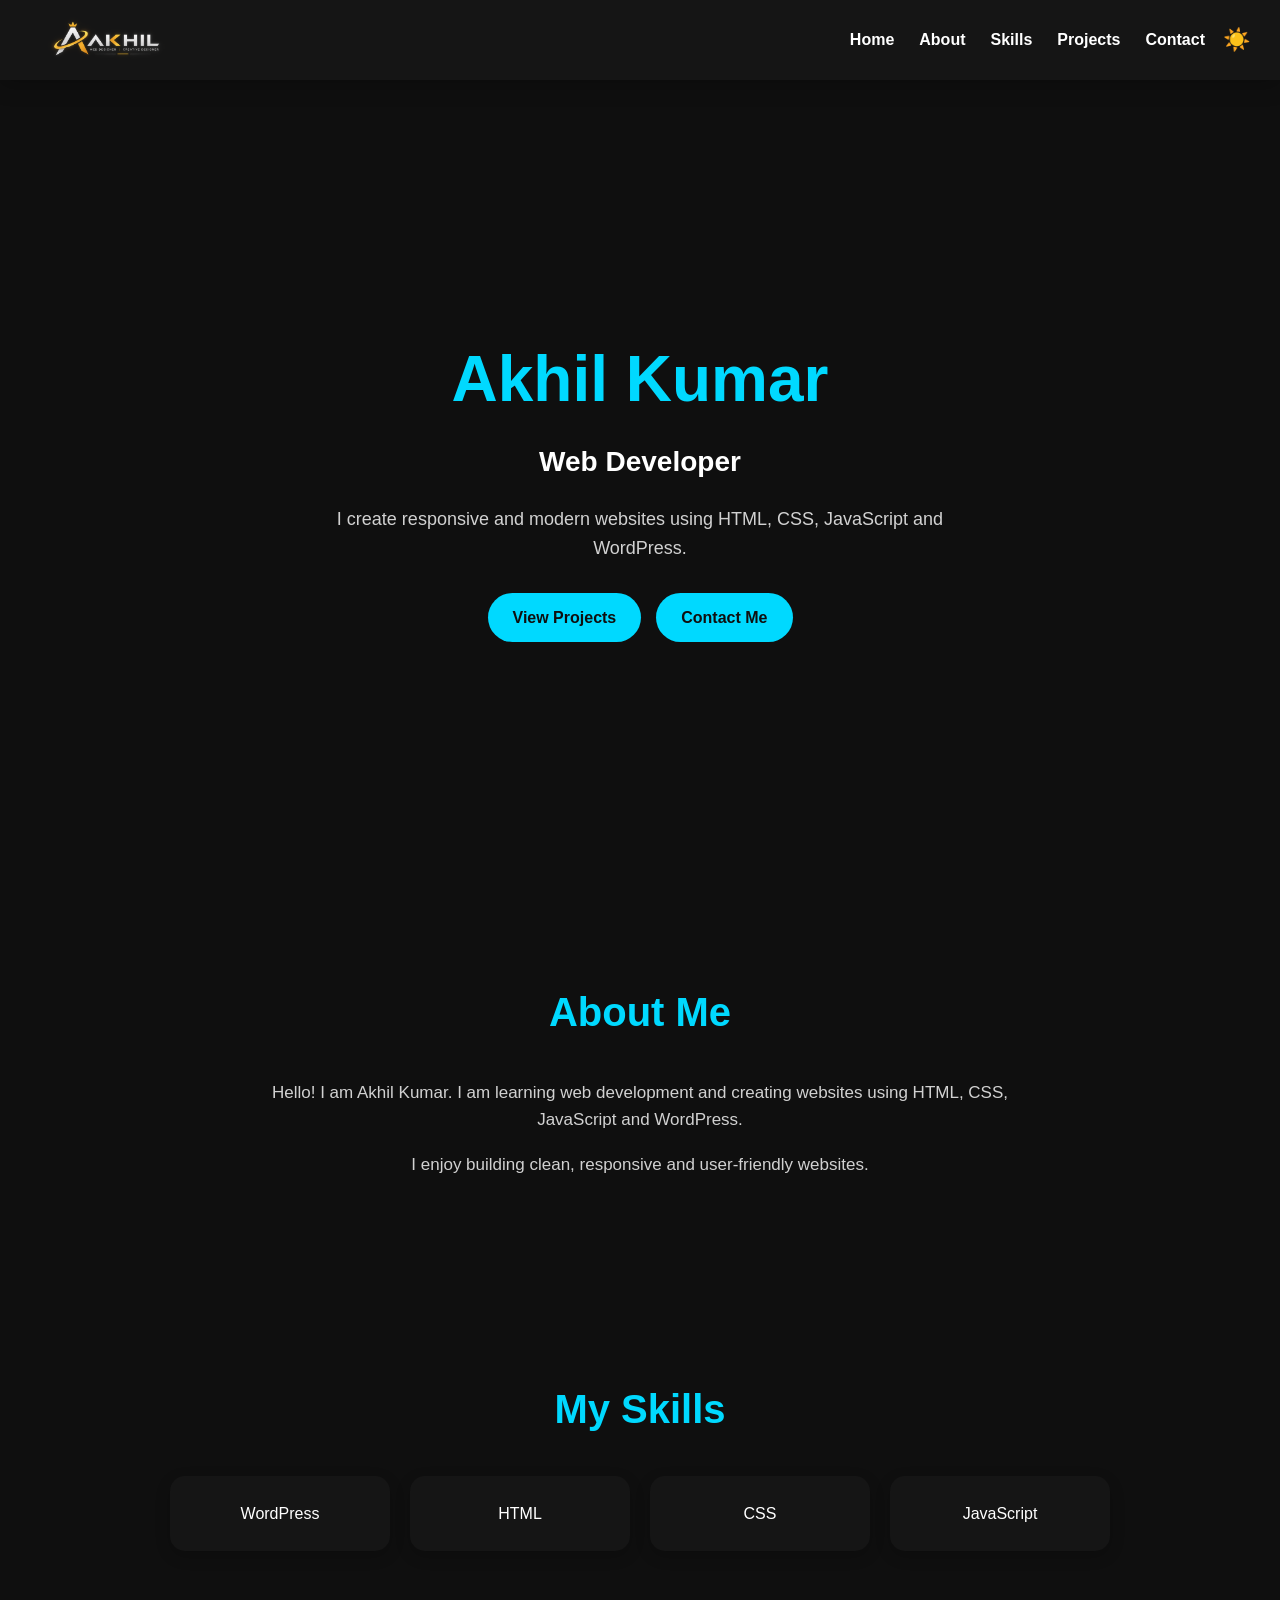
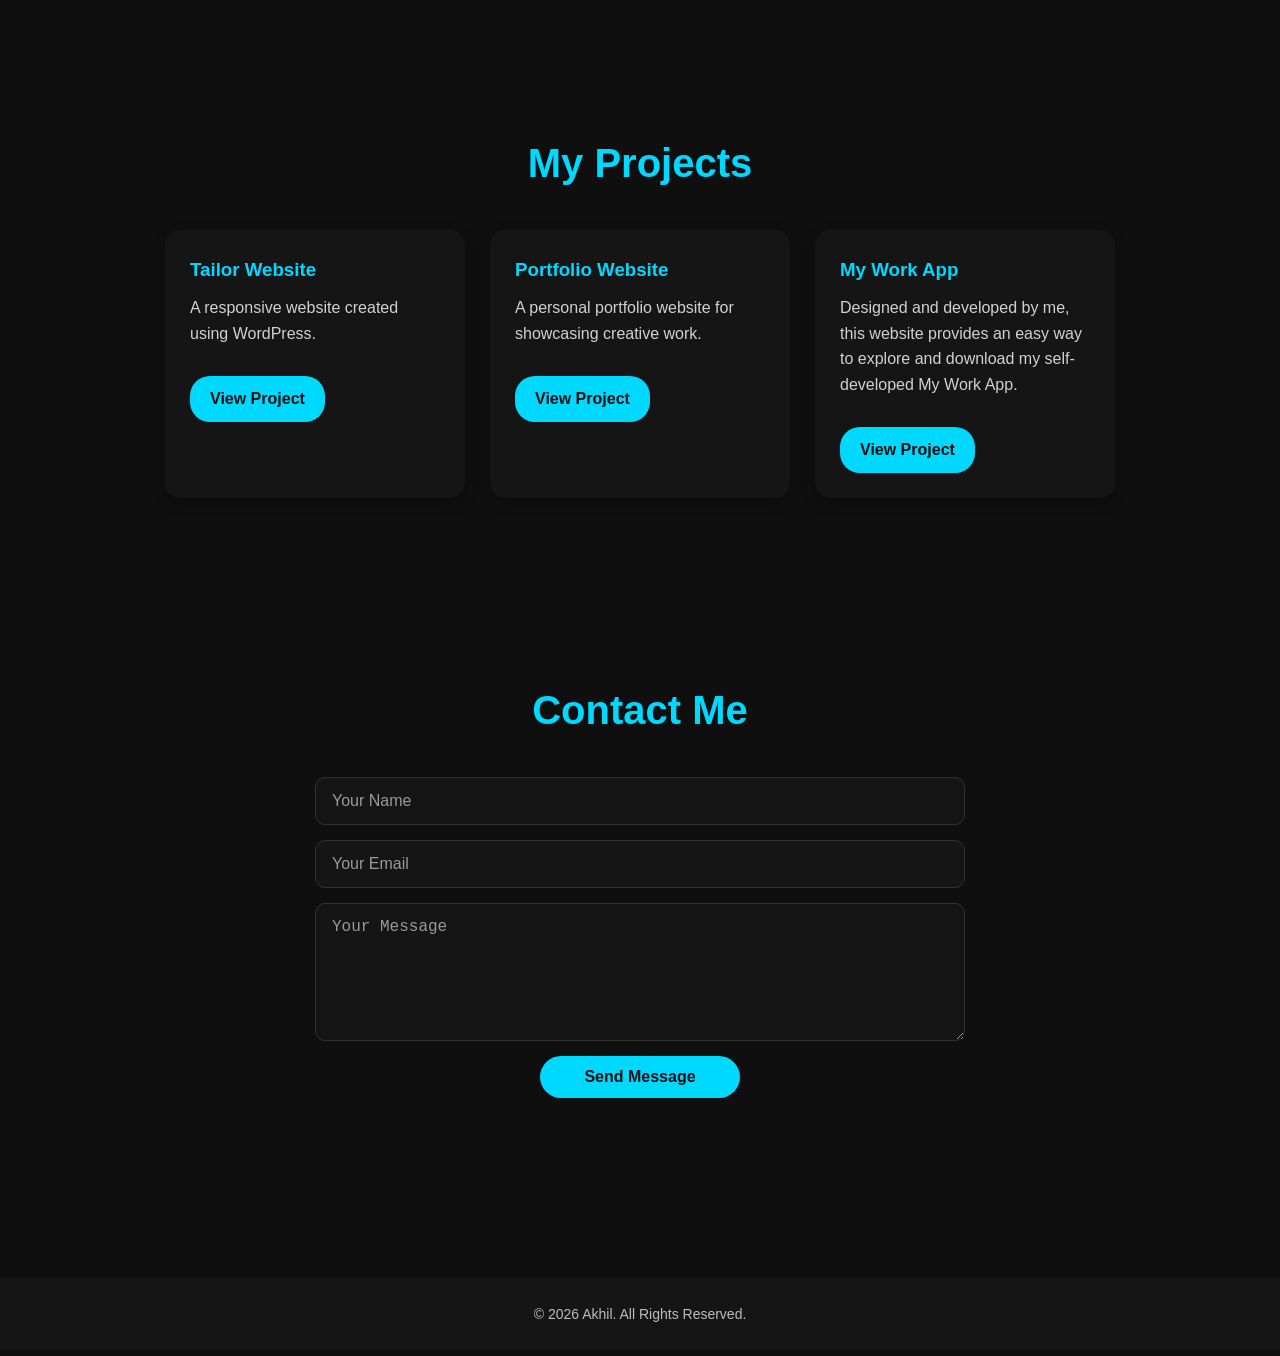
<file: index.html>
<!DOCTYPE html>
<html lang="en">

<head>
    <meta charset="UTF-8">

    <meta name="google-site-verification" content="OctMqzcu-ETm3pzEKFf5ad9O1STJgftEEXR8ca9GCUs" />

    <link rel="icon" type="image/png" sizes="96x96" href="/favicon.png">

    <meta name="viewport" content="width=device-width, initial-scale=1.0">

    <meta name="description"
        content="Akhil Kumar - Personal portfolio website showcasing web development projects and skills.">

    <title>Akhil Kumar | Portfolio</title>

    <link rel="stylesheet" href="style.css">

    <script async src="https://pagead2.googlesyndication.com/pagead/js/adsbygoogle.js?client=ca-pub-3342858158922416"
     crossorigin="anonymous"></script>
</head>

<body>

    <!-- Loader -->
    <div id="loader">
        <div class="loader-text">AKHIL</div>
    </div>

    <!-- Scroll Progress -->
    <div id="progressBar"></div>

    <!-- Navigation -->
    <nav>
        <div class="nav-container">

            <a href="#home" class="logo-link">
                <img src="logo.png.png" alt="Akhil Kumar Logo">
            </a>

            <div class="nav-right">

                <ul id="navMenu">
                    <li><a href="#home">Home</a></li>
                    <li><a href="#about">About</a></li>
                    <li><a href="#skills">Skills</a></li>
                    <li><a href="#projects">Projects</a></li>
                    <li><a href="#contact">Contact</a></li>
                </ul>

                <button id="themeBtn" type="button">☀️</button>

                <button id="menuBtn" type="button">☰</button>

            </div>

        </div>
    </nav>


    <!-- Home -->
    <section id="home">

        <div class="home-content">

            <h1>Akhil Kumar</h1>

            <h2>
                <span id="profession">Web Developer</span>
            </h2>

            <p>
                I create responsive and modern websites using HTML, CSS,
                JavaScript and WordPress.
            </p>

            <div class="home-buttons">

                <a href="#projects">View Projects</a>

                <a href="#contact">Contact Me</a>

            </div>

        </div>

    </section>


    <!-- About -->
    <section id="about">

        <h2>About Me</h2>

        <p>
            Hello! I am Akhil Kumar. I am learning web development and
            creating websites using HTML, CSS, JavaScript and WordPress.
        </p>

        <p>
            I enjoy building clean, responsive and user-friendly websites.
        </p>

    </section>


    <!-- Skills -->
    <section id="skills">

        <h2>My Skills</h2>

        <div class="skills-container">

            <p>WordPress</p>
            <p>HTML</p>
            <p>CSS</p>
            <p>JavaScript</p>

        </div>

    </section>


    <!-- Projects -->
    <section id="projects">

        <h2>My Projects</h2>

        <div class="projects-container">

            <div class="project-card">

                <h3>Tailor Website</h3>

                <p>
                    A responsive website created using WordPress.
                </p>

                <a href="https://manojk2959-debug.github.io/manoj-kumar/" target="_blank">View Project</a>

            </div>


            <div class="project-card">

                <h3>Portfolio Website</h3>

                <p>
                    A personal portfolio website for showcasing creative work.
                </p>

                <a href="https://kumarakhil1538-commits.github.io/" target="_blank">View Project</a>

            </div>

               <div class="projects-container">

            <div class="project-card">

                <h3>My Work App</h3>

                <p>
                    Designed and developed by me, this website provides an easy way to explore and download my self-developed My Work App.
                </p>

                <a href="https://apps.akhilweb.online/" target="_blank">View Project</a>

            </div>

        </div>

    </section>


    <!-- Contact -->
    <section id="contact">

        <h2>Contact Me</h2>

        <form id="contactForm" action="https://formspree.io/f/xoevwzna  " method="POST">

            <input type="text" name="name" placeholder="Your Name" required>

            <input type="email" name="email" placeholder="Your Email" required>

            <textarea name="message" rows="6" placeholder="Your Message" required></textarea>

            <button type="submit" id="submitButton">
                Send Message
            </button>

            <p id="formMessage"></p>

        </form>

    </section>


    <!-- Footer -->
    <footer>

        <p>
            © <span id="year"></span> Akhil. All Rights Reserved.
        </p>

    </footer>


    <script src="script.js"></script>

</body>

</html>
</file>
<file: style.css>
* {
    margin: 0;
    padding: 0;
    box-sizing: border-box;
}

html {
    scroll-behavior: smooth;
}

body {
    font-family: Arial, sans-serif;
    background: #0f0f0f;
    color: white;
    line-height: 1.6;
    overflow-x: hidden;
}


/* =========================
   NAVBAR
========================= */

nav {
    position: sticky;
    top: 0;
    width: 100%;
    background: #151515;
    box-shadow: 0 4px 20px rgba(0, 0, 0, 0.25);
    backdrop-filter: blur(10px);
    z-index: 1000;
}

.nav-container {
    min-height: 75px;
    padding: 10px 30px;

    display: flex;
    align-items: center;
    justify-content: space-between;
}

.logo-link {
    display: flex;
    align-items: center;
}

nav img {
    width: 150px;
    height: auto;
    mix-blend-mode: screen;
    transition: transform 0.3s ease;
}

nav img:hover {
    transform: scale(1.05);
}

.nav-right {
    display: flex;
    align-items: center;
    gap: 18px;
}

nav ul {
    display: flex;
    align-items: center;
    gap: 25px;
    list-style: none;
}

nav ul li {
    list-style: none;
}

nav ul a {
    color: white;
    text-decoration: none;
    font-weight: bold;
    transition: color 0.3s ease, transform 0.3s ease;
}

nav ul a:hover {
    color: #00d9ff;
    transform: translateY(-2px);
}

#themeBtn,
#menuBtn {
    background: transparent;
    border: none;
    color: white;
    cursor: pointer;
}

#themeBtn {
    font-size: 22px;
}

#menuBtn {
    display: none;
    font-size: 28px;
}


/* =========================
   PROGRESS BAR
========================= */

#progressBar {
    position: fixed;
    top: 0;
    left: 0;
    width: 0;
    height: 4px;
    background: #00d9ff;
    z-index: 9999;
}


/* =========================
   HOME
========================= */

#home {
    min-height: 90vh;
    padding: 100px 20px;

    display: flex;
    align-items: center;
    justify-content: center;

    text-align: center;
}

.home-content {
    max-width: 850px;
}

#home h1 {
    font-size: 64px;
    color: #00d9ff;
    margin-bottom: 10px;
}

#home h2 {
    font-size: 28px;
    margin-bottom: 20px;
}

#profession {
    color: white;
}

#home p {
    max-width: 650px;
    margin: 0 auto 30px;
    font-size: 18px;
    color: #d1d1d1;
}

.home-buttons {
    display: flex;
    justify-content: center;
    gap: 15px;
    flex-wrap: wrap;
}

#home a {
    display: inline-block;
    padding: 12px 25px;

    background: #00d9ff;
    color: #0f0f0f;

    text-decoration: none;
    font-weight: bold;

    border-radius: 25px;

    transition:
        transform 0.3s ease,
        box-shadow 0.3s ease;
}

#home a:hover {
    transform: translateY(-5px);
    box-shadow: 0 8px 20px rgba(0, 217, 255, 0.25);
}


/* =========================
   SECTIONS
========================= */

section {
    padding: 90px 20px;
    max-width: 1100px;
    margin: auto;
}

section h2 {
    text-align: center;
    font-size: 40px;
    color: #00d9ff;
    margin-bottom: 35px;
}


/* =========================
   ABOUT
========================= */

#about p {
    max-width: 800px;
    margin: 0 auto 18px;
    text-align: center;
    color: #d1d1d1;
    font-size: 17px;
}


/* =========================
   SKILLS
========================= */

.skills-container {
    display: flex;
    justify-content: center;
    flex-wrap: wrap;
    gap: 20px;
}

.skills-container p {
    width: 220px;
    padding: 25px;

    text-align: center;

    background: #151515;
    color: white;

    border-radius: 15px;

    box-shadow: 0 5px 15px rgba(0, 0, 0, 0.2);

    transition:
        transform 0.3s ease,
        box-shadow 0.3s ease;
}

.skills-container p:hover {
    transform: translateY(-6px);
    box-shadow: 0 8px 20px rgba(0, 217, 255, 0.2);
}


/* =========================
   PROJECTS
========================= */

.projects-container {
    display: flex;
    justify-content: center;
    flex-wrap: wrap;
    gap: 25px;
}

.project-card {
    width: 300px;
    padding: 25px;

    background: #151515;
    color: white;

    border-radius: 15px;

    box-shadow: 0 5px 15px rgba(0, 0, 0, 0.2);

    transition:
        transform 0.3s ease,
        box-shadow 0.3s ease;
}

.project-card:hover {
    transform: translateY(-8px);
    box-shadow: 0 10px 25px rgba(0, 217, 255, 0.18);
}

.project-card h3 {
    color: #00d9ff;
    margin-bottom: 10px;
}

.project-card p {
    color: #d1d1d1;
    margin-bottom: 10px;
}

.project-card a {
    display: inline-block;

    margin-top: 20px;
    padding: 10px 20px;

    background: #00d9ff;
    color: #0f0f0f;

    text-decoration: none;

    border-radius: 20px;
    font-weight: bold;

    transition:
        transform 0.3s ease,
        box-shadow 0.3s ease;
}

.project-card a:hover {
    transform: translateY(-3px);
    box-shadow: 0 6px 15px rgba(0, 217, 255, 0.3);
}


/* =========================
   CONTACT
========================= */

#contact form {
    max-width: 650px;
    margin: auto;

    display: flex;
    flex-direction: column;
    gap: 15px;
}

#contact input,
#contact textarea {
    width: 100%;

    padding: 14px 16px;

    background: #151515;
    color: white;

    border: 1px solid #333;
    border-radius: 10px;

    font-size: 16px;

    transition:
        border-color 0.3s ease,
        box-shadow 0.3s ease;
}

#contact input::placeholder,
#contact textarea::placeholder {
    color: #999;
}

#contact input:focus,
#contact textarea:focus {
    border-color: #00d9ff;
    box-shadow: 0 0 12px rgba(0, 217, 255, 0.2);
    outline: none;
}

#contact button {
    width: 200px;
    align-self: center;

    padding: 12px 20px;

    background: #00d9ff;
    color: #0f0f0f;

    border: none;
    border-radius: 25px;

    font-size: 16px;
    font-weight: bold;

    cursor: pointer;

    transition:
        transform 0.3s ease,
        box-shadow 0.3s ease;
}

#contact button:hover {
    transform: translateY(-3px);
    box-shadow: 0 0 18px rgba(0, 217, 255, 0.35);
}

#contact button:disabled {
    opacity: 0.7;
    cursor: not-allowed;
}

#formMessage {
    min-height: 25px;
    text-align: center;
    font-weight: bold;
    color: #00d9ff;
}


/* =========================
   FOOTER
========================= */

footer {
    padding: 25px;

    text-align: center;

    background: #151515;
    color: #bdbdbd;

    font-size: 14px;
    margin-top: 50px;
}


/* =========================
   LOADER
========================= */

#loader {
    position: fixed;
    top: 0;
    left: 0;

    width: 100%;
    height: 100vh;

    display: flex;
    align-items: center;
    justify-content: center;

    background: #0f0f0f;

    z-index: 10000;

    transition: opacity 0.5s ease;
}

.loader-text {
    font-size: 45px;
    font-weight: bold;
    letter-spacing: 6px;
    color: #00d9ff;

    animation: loaderPulse 1.2s ease-in-out infinite;
}

@keyframes loaderPulse {

    0%,
    100% {
        opacity: 0.4;
        transform: scale(0.95);
    }

    50% {
        opacity: 1;
        transform: scale(1);
    }
}


/* =========================
   LIGHT MODE
========================= */

body.light-mode {
    background: linear-gradient(135deg,
            #cfe8ff,
            #ddd6ff,
            #ffd9ec);
    color: #1f2937;
}

body.light-mode nav {
    background: #151515;
}

body.light-mode nav ul a {
    color: white;
}

body.light-mode nav ul a:hover {
    color: #00d9ff;
}

body.light-mode #themeBtn {
    color: white;
}

body.light-mode #home h1,
body.light-mode section h2 {
    color: #009fc2;
}

body.light-mode #home h2 {
    color: #1f2937;
}

body.light-mode #profession {
    color: #009fc2;
}

body.light-mode #home p,
body.light-mode #about p {
    color: #333333;
}

body.light-mode .skills-container p,
body.light-mode .project-card {
    background: #151515;
    color: white;
}

body.light-mode .project-card p {
    color: #d1d1d1;
}

body.light-mode #contact input,
body.light-mode #contact textarea {
    background: #151515;
    color: white;
}

body.light-mode #contact input::placeholder,
body.light-mode #contact textarea::placeholder {
    color: #999;
}

body.light-mode footer {
    background: #151515;
    color: #bdbdbd;
}


/* =========================
   GLOBAL TRANSITIONS
========================= */

body,
nav,
.project-card,
.skills-container p,
#contact input,
#contact textarea,
footer {
    transition:
        background 0.4s ease,
        color 0.4s ease,
        border-color 0.4s ease,
        box-shadow 0.4s ease;
}


/* =========================
   IMAGES
========================= */

img {
    max-width: 100%;
    height: auto;
}


/* =========================
   MOBILE
========================= */

@media (max-width: 768px) {

    .nav-container {
        min-height: 70px;
        padding: 10px 20px;
    }

    nav img {
        width: 120px;
    }

    .nav-right {
        gap: 12px;
    }

    #menuBtn {
        display: block;
    }

    nav ul {
        position: absolute;

        top: 70px;
        right: 20px;

        width: 190px;

        display: none;
        flex-direction: column;
        align-items: stretch;

        gap: 0;

        background: #151515;

        padding: 12px;

        border-radius: 12px;

        box-shadow: 0 10px 25px rgba(0, 0, 0, 0.3);
    }

    nav ul.show {
        display: flex;
    }

    nav ul li {
        width: 100%;
    }

    nav ul a {
        display: block;
        padding: 10px;
    }

    #home {
        padding: 80px 20px;
        min-height: 85vh;
    }

    #home h1 {
        font-size: 45px;
    }

    #home h2 {
        font-size: 21px;
    }

    #home p {
        font-size: 16px;
    }

    section {
        padding: 70px 20px;
    }

    section h2 {
        font-size: 32px;
    }

    .skills-container {
        gap: 15px;
    }

    .skills-container p {
        width: 100%;
        max-width: 300px;
    }

    .project-card {
        width: 100%;
        max-width: 320px;
    }

    #contact button {
        width: 100%;
        max-width: 250px;
    }

    footer {
        margin-top: 30px;
    }
}
</file>
